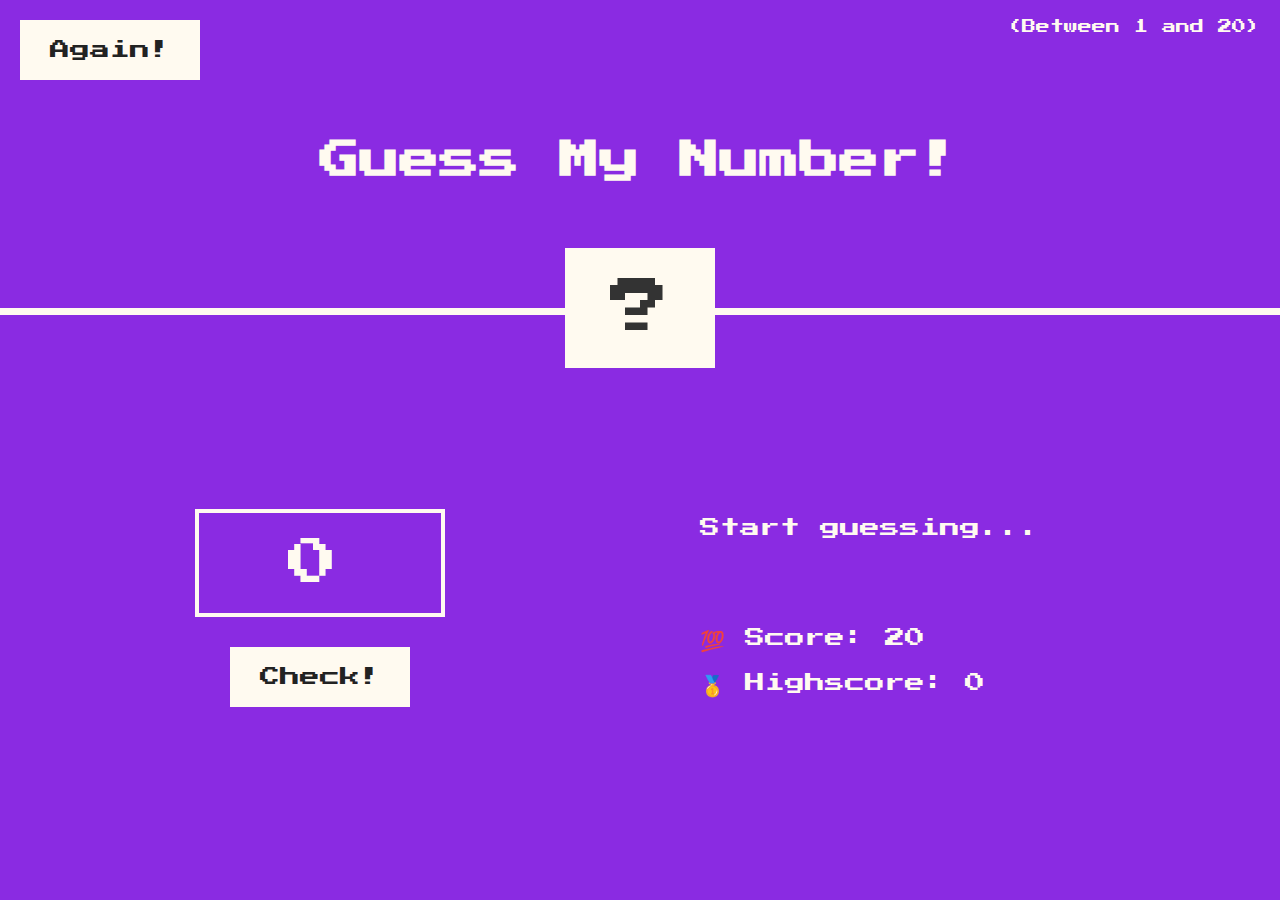
<file: current_complete/guess_the_freaking_number/index.html>
<!DOCTYPE html>
<html lang="en">
<head>
    <meta charset="UTF-8"/>
    <meta name="viewport" content="width=device-width, initial-scale=1.0"/>
    <meta http-equiv="X-UA-Compatible" content="ie=edge"/>
    <link rel="stylesheet" href="style.css"/>
    <title>Guess My Number!</title>
</head>
<body>
<header>
    <h1>Guess My Number!</h1>
    <p class="between">(Between 1 and 20)</p>
    <button class="btn again">Again!</button>
    <div class="number">?</div>
</header>
<main>
    <section class="left">
        <label>
            <input type="number" class="guess"/>
        </label>
        <button class="btn check">Check!</button>
    </section>
    <section class="right">
        <p class="message">Start guessing...</p>
        <p class="label-score">💯 Score: <span class="score"></span></p>
        <p class="label-highscore">
            🥇 Highscore: <span class="highscore">0</span>
        </p>
    </section>
</main>
<script src="script.js"></script>
</body>
</html>
</file>
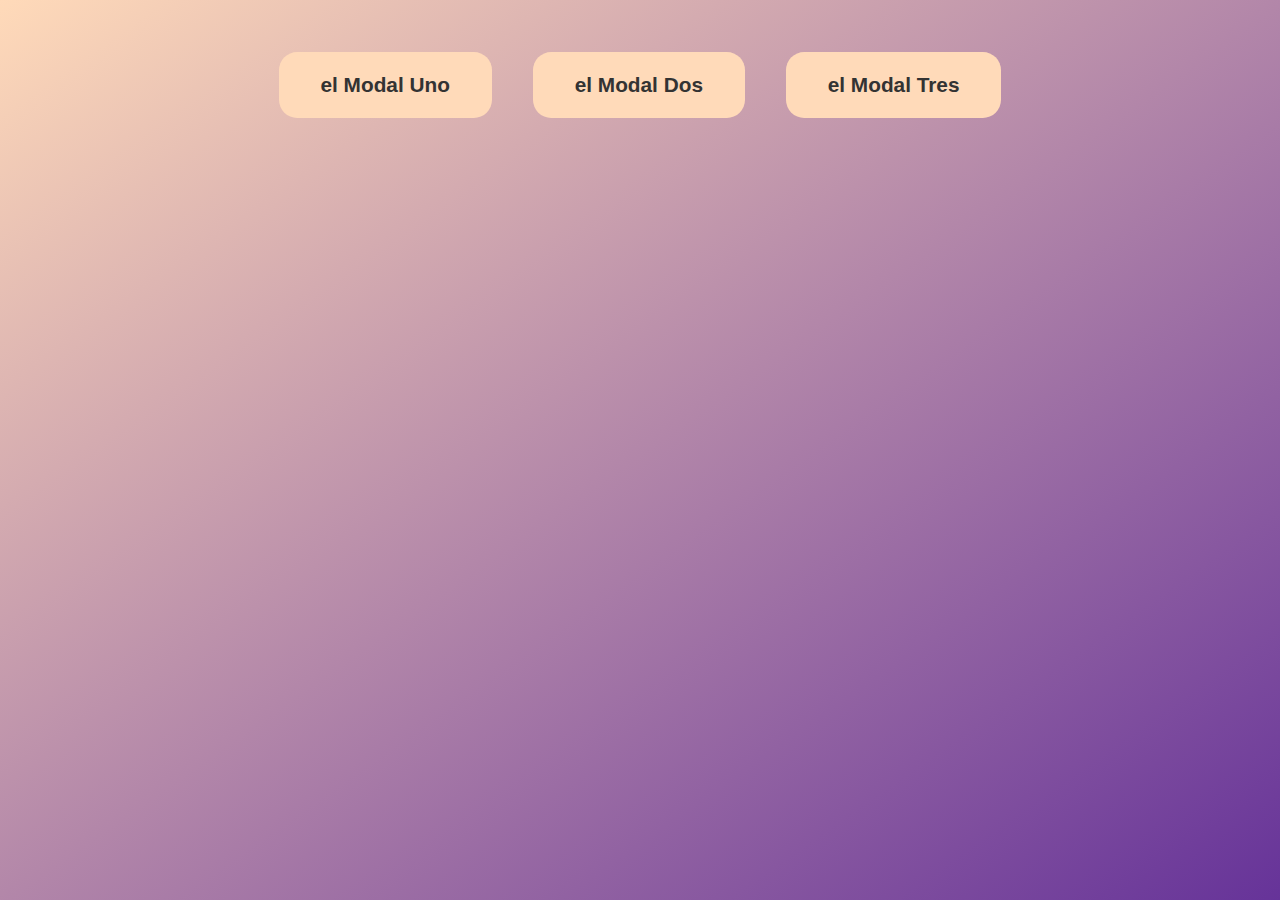
<file: current_complete/modal_demonstration/index.html>
<!doctype html>
<html lang="en">
<head>
    <meta charset="UTF-8">
    <meta name="viewport"
          content="width=device-width, user-scalable=no, initial-scale=1.0, maximum-scale=1.0, minimum-scale=1.0">
    <meta http-equiv="X-UA-Compatible" content="ie=edge">
    <link rel="stylesheet" href="style.css">
    <title>js_Modal_Demonstration</title>
</head>
<body>
<button class="show-modal">el Modal Uno</button>
<button class="show-modal">el Modal Dos</button>
<button class="show-modal">el Modal Tres</button>

<div class="modal hidden">
    <button class="close-modal">&times;</button>
    <h1>1. The pre-dialectic paradigm of narrative and post-textual nationalism</h1>
    <p>
        The characteristic theme of Long’s[1] analysis of
        post-textual nationalism is not appropriation, but pre-appropriation. However,
        many desituationisms concerning the pre-dialectic paradigm of narrative exist.

        Bataille promotes the use of post-textual nationalism to read and modify
        sexual identity. Therefore, the premise of social realism suggests that context
        must come from the masses, but only if reality is equal to art; otherwise, we
        can assume that the State is a legal fiction.

        Sartre uses the term ‘the pre-dialectic paradigm of narrative’ to denote the
        role of the observer as poet. But if Lacanist obscurity holds, we have to
        choose between the pre-dialectic paradigm of narrative and the capitalist
        paradigm of reality.
    </p>
</div>
<div class="overlay hidden"></div>

<script src="script.js"></script>
</body>
</html>
</file>
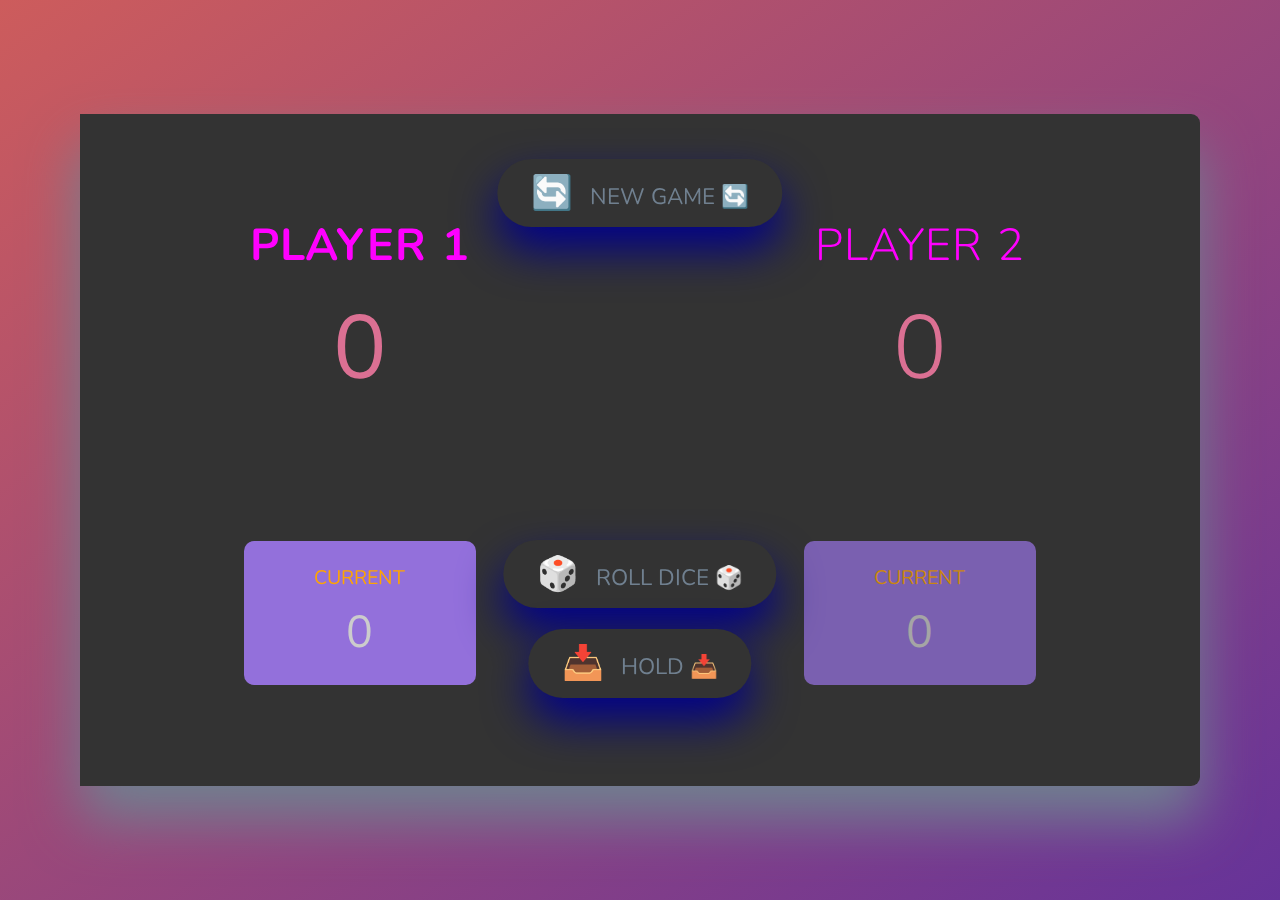
<file: current_working/juego_de_puerca/index.html>
<!doctype html>
<html lang="en">
<head>
    <meta charset="UTF-8">
    <meta name="viewport"
          content="width=device-width, user-scalable=no, initial-scale=1.0, maximum-scale=1.0, minimum-scale=1.0">
    <meta http-equiv="X-UA-Compatible" content="ie=edge">
    <title>juego_del_Puerco</title>
    <link rel="stylesheet" href="style.css">
    <script src="./script.js" defer></script>
</head>
<body>
    <main>
        <section class="player player--0 player--active">
            <h2 class="name" id="name--0">Player 1</h2>
            <p class="score" id="score--0">43</p>
            <div class="current">
                <p class="current-label">Current</p>
                <p class="current-score" id="current--0">0</p>
            </div>
        </section>
        <section class="player player--1">
            <h2 class="name" id="name--1">Player 2</h2>
            <p class="score" id="score--1">24</p>
            <div class="current">
                <p class="current-label">Current</p>
                <p class="current-score" id="current--1">0</p>
            </div>
        </section>

        <img src="./assets/dice-1.png" alt="picture_of_playing_dice" class="dice">
        <button class="btn btn--new">🔄 New Game 🔄</button>
        <button class="btn btn--roll">🎲 Roll Dice 🎲</button>
        <button class="btn btn--hold">📥 Hold 📥</button>


    </main>

</body>
</html>
</file>
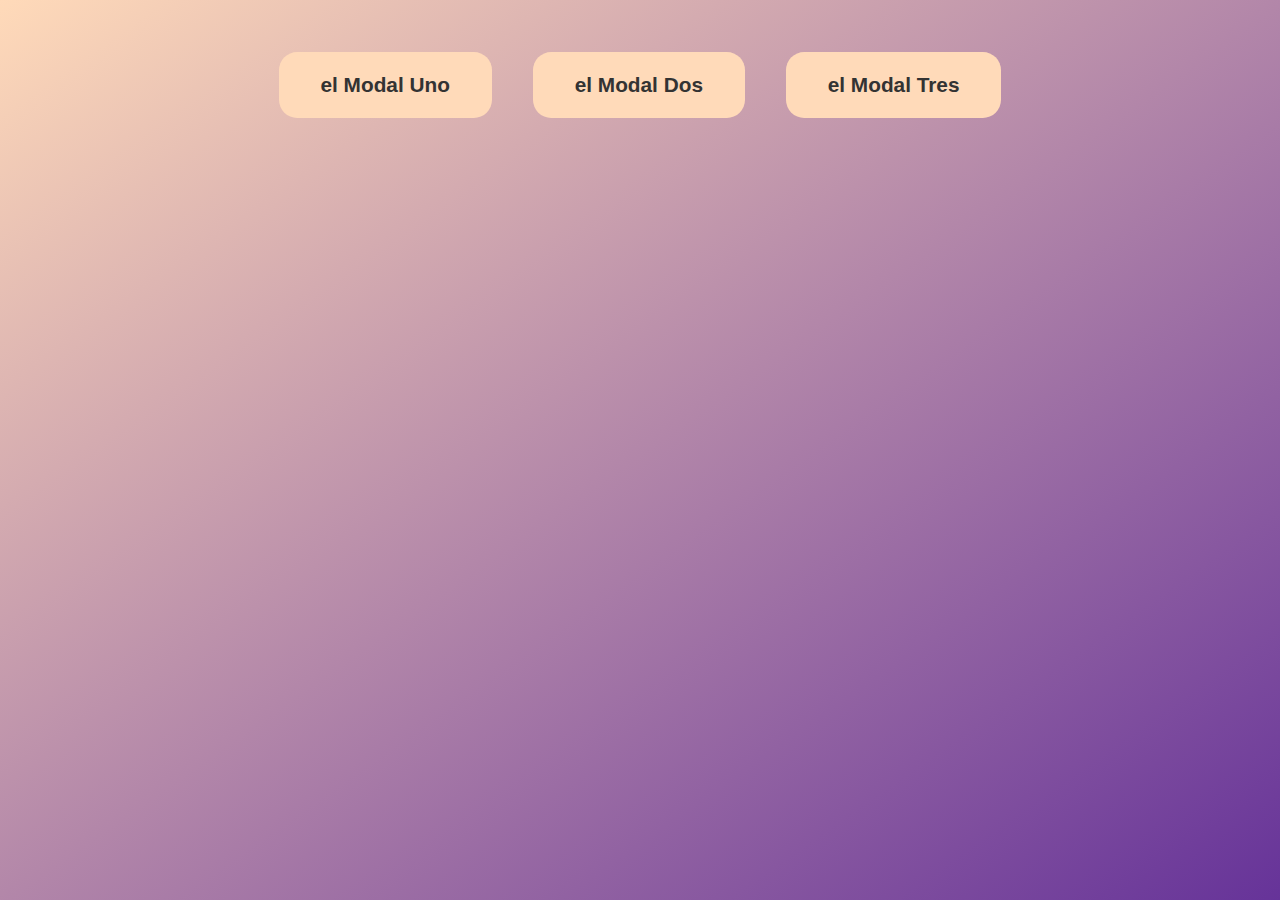
<file: current_working/modal_demonstration/index.html>
<!doctype html>
<html lang="en">
<head>
    <meta charset="UTF-8">
    <meta name="viewport"
          content="width=device-width, user-scalable=no, initial-scale=1.0, maximum-scale=1.0, minimum-scale=1.0">
    <meta http-equiv="X-UA-Compatible" content="ie=edge">
    <link rel="stylesheet" href="style.css">
    <title>js_Modal_Demonstration</title>
</head>
<body>
<button class="show-modal">el Modal Uno</button>
<button class="show-modal">el Modal Dos</button>
<button class="show-modal">el Modal Tres</button>

<div class="modal hidden">
    <button class="close-modal">&times;</button>
    <h1>1. The predialectic paradigm of narrative and posttextual nationalism</h1>
    <p>
        The characteristic theme of Long’s[1] analysis of
        posttextual nationalism is not appropriation, but preappropriation. However,
        many desituationisms concerning the predialectic paradigm of narrative exist.

        Bataille promotes the use of posttextual nationalism to read and modify
        sexual identity. Therefore, the premise of social realism suggests that context
        must come from the masses, but only if reality is equal to art; otherwise, we
        can assume that the State is a legal fiction.

        Sartre uses the term ‘the predialectic paradigm of narrative’ to denote the
        role of the observer as poet. But if Lacanist obscurity holds, we have to
        choose between the predialectic paradigm of narrative and the capitalist
        paradigm of reality.
    </p>
</div>
<div class="overlay hidden"></div>

<script src="script.js"></script>
</body>
</html>
</file>
<file: current_complete/guess_the_freaking_number/style.css>
/*noinspection CssUnknownTarget*/
@import url("https://fonts.googleapis.com/css?family=Press+Start+2P&display=swap");

* {
  margin: 0;
  padding: 0;
  box-sizing: inherit;
}

html {
  font-size: 62.5%;
  box-sizing: border-box;
}

body {
  font-family: "Press Start 2P", sans-serif;
  color: floralwhite;
  background-color: blueviolet;
  /* background-color: #60b347; */
}

/* LAYOUT */
header {
  position: relative;
  height: 35vh;
  border-bottom: 7px solid floralwhite;
}

main {
  height: 65vh;
  color: floralwhite;
  display: flex;
  align-items: center;
  justify-content: space-around;
}

.left {
  width: 52rem;
  display: flex;
  flex-direction: column;
  align-items: center;
}

.right {
  width: 52rem;
  font-size: 2rem;
}

/* ELEMENTS STYLE */
h1 {
  font-size: 4rem;
  text-align: center;
  position: absolute;
  width: 100%;
  top: 52%;
  left: 50%;
  transform: translate(-50%, -50%);
}

.number {
  background: floralwhite;
  color: #333;
  font-size: 6rem;
  width: 15rem;
  padding: 3rem 0;
  text-align: center;
  position: absolute;
  bottom: 0;
  left: 50%;
  transform: translate(-50%, 50%);
}

.between {
  font-size: 1.4rem;
  position: absolute;
  top: 2rem;
  right: 2rem;
}

.again {
  position: absolute;
  top: 2rem;
  left: 2rem;
}

.guess {
  background: none;
  border: 4px solid floralwhite;
  font-family: inherit;
  color: inherit;
  font-size: 5rem;
  padding: 2.5rem;
  width: 25rem;
  text-align: center;
  display: block;
  margin-bottom: 3rem;
}

.btn {
  border: none;
  background-color: floralwhite;
  color: #222;
  font-size: 2rem;
  font-family: inherit;
  padding: 2rem 3rem;
  cursor: pointer;
}

.btn:hover {
  background-color: #ccc;
}

.message {
  margin-bottom: 8rem;
  height: 3rem;
}

.label-score {
  margin-bottom: 2rem;
}
</file>
<file: current_complete/modal_demonstration/style.css>
/*root_html_elements*/
* {
    margin: 0;
    padding: 0;
    box-sizing: inherit;
}

html {
    font-size: 65%;
    box-sizing: border-box;
}

body {
    font-family: Verdana, sans-serif;
    color: #333333;
    line-height: 2.0;
    height: 100vh;
    position: relative;
    display: flex;
    align-items: flex-start;
    justify-content: center;
    background: linear-gradient(to top left, rebeccapurple, peachpuff);
}

h1 {
    font-size: 2.5rem;
    margin-bottom: 1.75rem;
}

p {
    font-size: 2rem;
}


/*modal_operations */
.hidden {
    display: none;
}

.modal {
    position: absolute;
    top: 50%;
    left: 50%;
    transform: translate(-50%, -50%);
    width: 70%;

    background: peachpuff;
    padding: 6rem;
    border-radius: 5px;
    box-shadow: 0 3rem 5rem #b04a4a;
    z-index: 10;
    border: none;
}

.overlay {
    position: absolute;
    top: 0;
    left: 0;
    width: 100%;
    height: 100%;
    background-color: #dc4747;
    backdrop-filter: blur(5px);
    z-index: 5;
}

.show-modal {
    font-size: 2rem;
    font-weight: 700;
    padding: 2.0rem 4rem;
    margin: 5rem 2rem;
    border: none;
    background-color: peachpuff;
    color: #333333;
    border-radius: 1.75rem;
    cursor: pointer;
}

.close-modal {
    position: absolute;
    top: 1.2rem;
    right: 2rem;
    font-size: 5rem;
    color: #333333;
    cursor: pointer;
    border: none;
    background: none;
}
</file>
<file: current_working/juego_de_puerca/style.css>
@import url('https://fonts.googleapis.com/css2?family=Nunito&display=swap');


* {
    margin: 0;
    padding: 0;
    /* set at inherit in general as border box will be used in html */
    box-sizing: inherit;
}

html {
    font-size: 70%;
    box-sizing: border-box;
}

body {
    font-family: 'Nunito', sans-serif;
    font-weight: 400;
    height: 100vh;
    color: fuchsia;
    background-image: linear-gradient(to top left, rebeccapurple, indianred 100%);
    display: flex;
    align-items: center;
    justify-content: center;
}

main {
    position: relative;
    width: 100rem;
    height: 60rem;
    background-color: #333333;
    backdrop-filter: blur(225px);
    filter: blur();
    box-shadow: 0 3rem 5rem slategrey;
    border-radius: 9px;
    display: flex;
}

.player {
    flex: 50%;
    padding: 9rem;
    display: flex;
    flex-direction: column;
    align-items: center;
    transition: all 0.75s;
}

.name {
    position: relative;
    font-size: 4rem;
    text-transform: uppercase;
    letter-spacing: 1px;
    word-spacing: 2px;
    font-weight: 300;
    margin-bottom: 1rem;
}

.score {
    font-size: 8rem;
    font-weight: 300;
    color: palevioletred;
    margin-bottom: auto;
}

.player--active {
    background-color: #333333;
}

.player--active .name {
    font-weight: 700;
}

.player--active .score {
    font-weight: 400;
}

.player--active .current {
    opacity: 1;
}

.current {
    background-color: mediumpurple;
    opacity: 0.75;
    border-radius: 10px;
    color: #cccccc;
    width: 65%;
    padding: 2rem;
    text-align: center;
    transition: all 0.75s;
}

.current-label {
    text-transform: uppercase;
    margin-bottom: 1rem;
    font-size: 1.75rem;
    color: orange;
}

.current-score {
    font-size: 4rem;
}

.btn {
    position: absolute;
    left: 50%;
    transform: translateX(-50%);
    color: slategrey;
    background: none;
    border: none;
    font-family: inherit;
    font-size: 2rem;
    text-transform: uppercase;
    cursor: pointer;
    font-weight: 400;
    transition: all 0.5s;

    background-color: antiquewhite;
    background-color: #333333;
    background-filter: blur(15px);

    padding: 1rem 3rem;
    border-radius: 50rem;
    box-shadow: 0 2rem 4rem darkblue;

}

.btn::first-letter {
    font-size: 3rem;
    display: inline-block;
    margin-right: 1rem;
}

.btn--new {
    top: 4rem;
}

.btn--roll {
    top: 38rem;
}

.btn--hold {
    top: 46rem;
}

.btn:focus {
    outline: none;
}

.btn:active {
    transform: translate(-50%, 4px);
}

.dice {
    position: absolute;
    left: 50%;
    top: 17rem;
    transform: translateX(-50%);
    height: 10rem;
    box-shadow: 0 2rem 5rem darkblue;
}
.player--winner {
    background-color: peachpuff;
}

.player--winner .name {
    font-weight: 700;
    color: peachpuff;
}

/*hidden -- to add_&&_remove display*/
.hidden {
    display: none;
}
</file>
<file: current_working/modal_demonstration/style.css>
/*root_html_elements*/
* {
    margin: 0;
    padding: 0;
    box-sizing: inherit;
}

html {
    font-size: 65%;
    box-sizing: border-box;
}

body {
    font-family: Verdana, sans-serif;
    color: #333333;
    line-height: 2.0;
    height: 100vh;
    position: relative;
    display: flex;
    align-items: flex-start;
    justify-content: center;
    background: linear-gradient(to top left, rebeccapurple, peachpuff);
}

h1 {
    font-size: 2.5rem;
    margin-bottom: 1.75rem;
}

p {
    font-size: 2rem;
}


/*modal_operations */
.hidden {
    display: none;
}

.modal {
    position: absolute;
    top: 50%;
    left: 50%;
    transform: translate(-50%, -50%);
    width: 70%;

    background: peachpuff;
    padding: 6rem;
    border-radius: 5px;
    box-shadow: 0 3rem 5rem #b04a4a;
    z-index: 10;
    border: none;
}

.overlay {
    position: absolute;
    top: 0;
    left: 0;
    width: 100%;
    height: 100%;
    background-color: #dc4747;
    backdrop-filter: blur(5px);
    z-index: 5;
}

.show-modal {
    font-size: 2rem;
    font-weight: 700;
    padding: 2.0rem 4rem;
    margin: 5rem 2rem;
    border: none;
    background-color: peachpuff;
    color: #333333;
    border-radius: 1.75rem;
    cursor: pointer;
}

.close-modal {
    position: absolute;
    top: 1.2rem;
    right: 2rem;
    font-size: 5rem;
    color: #333333;
    cursor: pointer;
    border: none;
    background: none;
}
</file>
